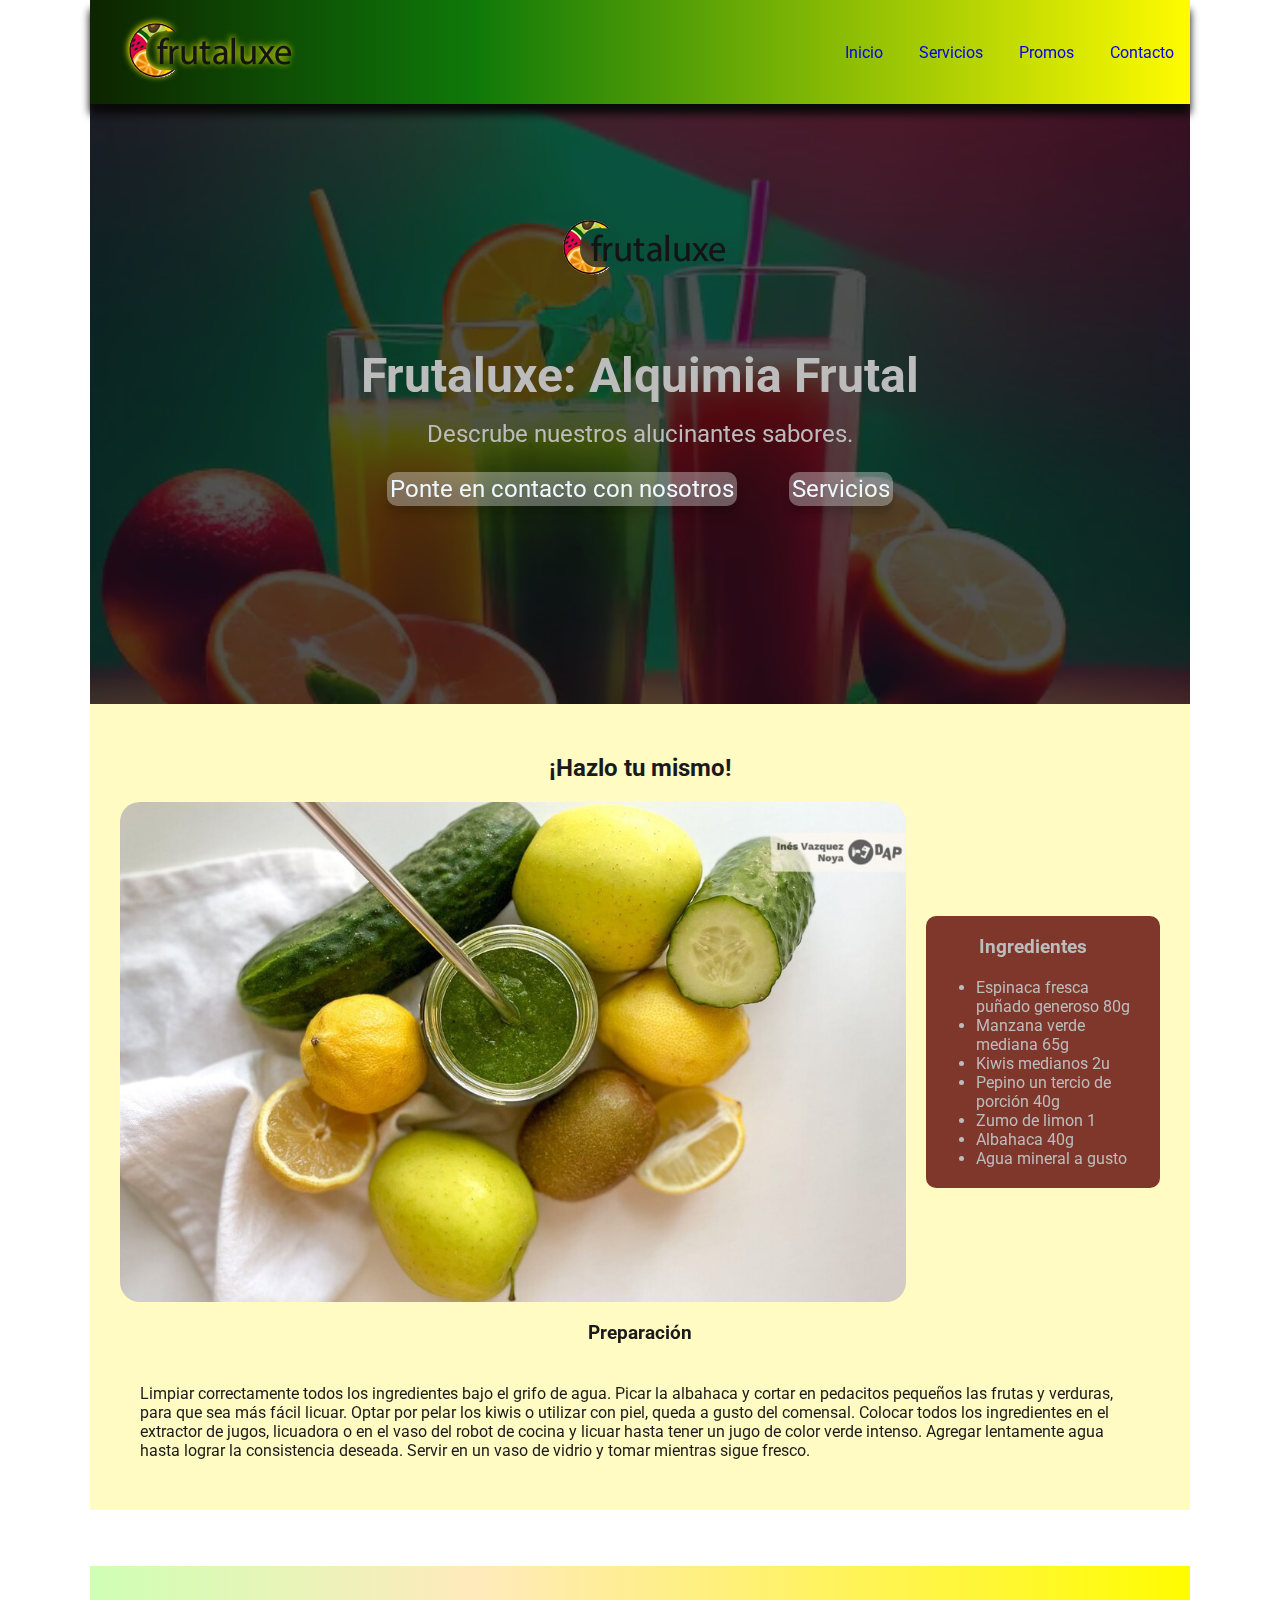
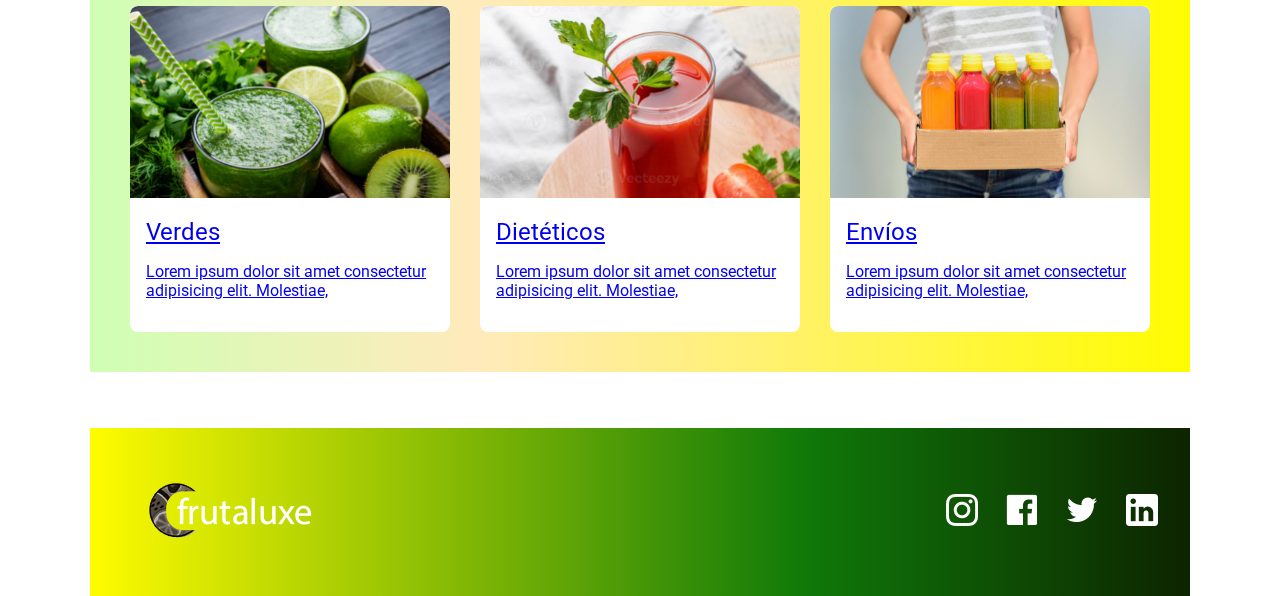
<file: index.html>
<!DOCTYPE html>
<html lang="en">
<head>
    <meta charset="UTF-8">
    <meta name="viewport" content="width=device-width, initial-scale=1.0">
    <title>Frutaluxe: Alquimia Frutal</title>
    <link rel="stylesheet" href="css/style.css">
</head>
<body>
    <header>
            <!-- logo empresa -->
            <a href="index.html">
                <img src="imgs/logo.png" alt="logo de oddity">
            </a>
            <!-- barra de navegacion -->
            <nav>
                <a href="index.html">Inicio</a>
                <a href="index.html#servicios">Servicios</a>
                <a href="promos.html">Promos</a>
                <a href="contacto.html">Contacto</a>
            </nav>
    </header>
    <main>
        <section class="hero">
            <video src="videos/video.mp4" autoplay muted loop class="background-video"></video>
            <div class="hero-content">           
                <img src="imgs/logo.png" alt="logo de oddity">
                <div class="hero-content-box">
                    <h1>Frutaluxe: Alquimia Frutal</h1>
                    <p>Descrube nuestros alucinantes sabores.</p>
                    <div id="botones">
                        <a href="mailto:info@frutaluxe.com" id="boton">Ponte en contacto con nosotros</a>
                        <a href="#servicios" id="boton">Servicios</a>
                    </div>
                </div>
            </div>
        </section>
        <section id="recetas">
            <h2>¡Hazlo tu mismo!</h2>
            <div class="hazlo-tu-mismo">
                <img src="imgs/zumo.jpg" alt="zumo">
                <div class="ingredientes">
                    <h3>Ingredientes</h3>
                    <ul>
                        <li>Espinaca fresca puñado generoso 80g</li>
                        <li>Manzana verde mediana 65g</li>
                        <li>Kiwis medianos 2u</li>
                        <li>Pepino un tercio de porción 40g</li>
                        <li>Zumo de limon 1</li>
                        <li>Albahaca 40g</li>
                        <li>Agua mineral a gusto</li>
                    </ul>
             </div>
            </div>
            <h3>Preparación</h3>
            <p>Limpiar correctamente todos los ingredientes bajo el grifo de agua. Picar la albahaca y cortar en pedacitos pequeños las frutas y verduras, para que sea más fácil licuar. Optar por pelar los kiwis o utilizar con piel, queda a gusto del comensal.

                Colocar todos los ingredientes en el extractor de jugos, licuadora o en el vaso del robot de cocina y licuar hasta tener un jugo de color verde intenso. Agregar lentamente agua hasta lograr la consistencia deseada. Servir en un vaso de vidrio y tomar mientras sigue fresco.</p>
        </section>
        <section id="servicios">
            <article><a href="#!"><img src="imgs/verde.jpeg" alt="Verdes">
            <h2>Verdes</h2>
            <p>Lorem ipsum dolor sit amet consectetur adipisicing elit. Molestiae, </p>
            </a></article>
            <article><a href="#!"><img src="imgs/dietetico.jpeg" alt="Dietéticos">
            <h2>Dietéticos</h2>
            <p>Lorem ipsum dolor sit amet consectetur adipisicing elit. Molestiae, </p>
            </a></article>
            <article><a href="envios.html"><img src="imgs/envios.jpeg" alt="Envíos">
            <h2>Envíos</h2>
            <p>Lorem ipsum dolor sit amet consectetur adipisicing elit. Molestiae, </p>
            </a></article>
        </section>
    </main>

    <footer>
        <a href="#!"><img src="imgs/logo_footer.png" alt="logo oddity"></a>
        <div>
            <a href="https://www.youtube.com/watch?v=dQw4w9WgXcQ&ab_channel=RickAstley" target="_blank"><img src="imgs/insta.png" alt="instagram logo"></a>
            <a href="#!"><img src="imgs/face.png" alt="facebook logo"></a>
            <a href="#!"><img src="imgs/twitter.png" alt="twitter logo"></a>
            <a href="#!"><img src="imgs/in.png" alt="instagram logo"></a>
        </div>
    </footer>
</body>
</html>
</file>
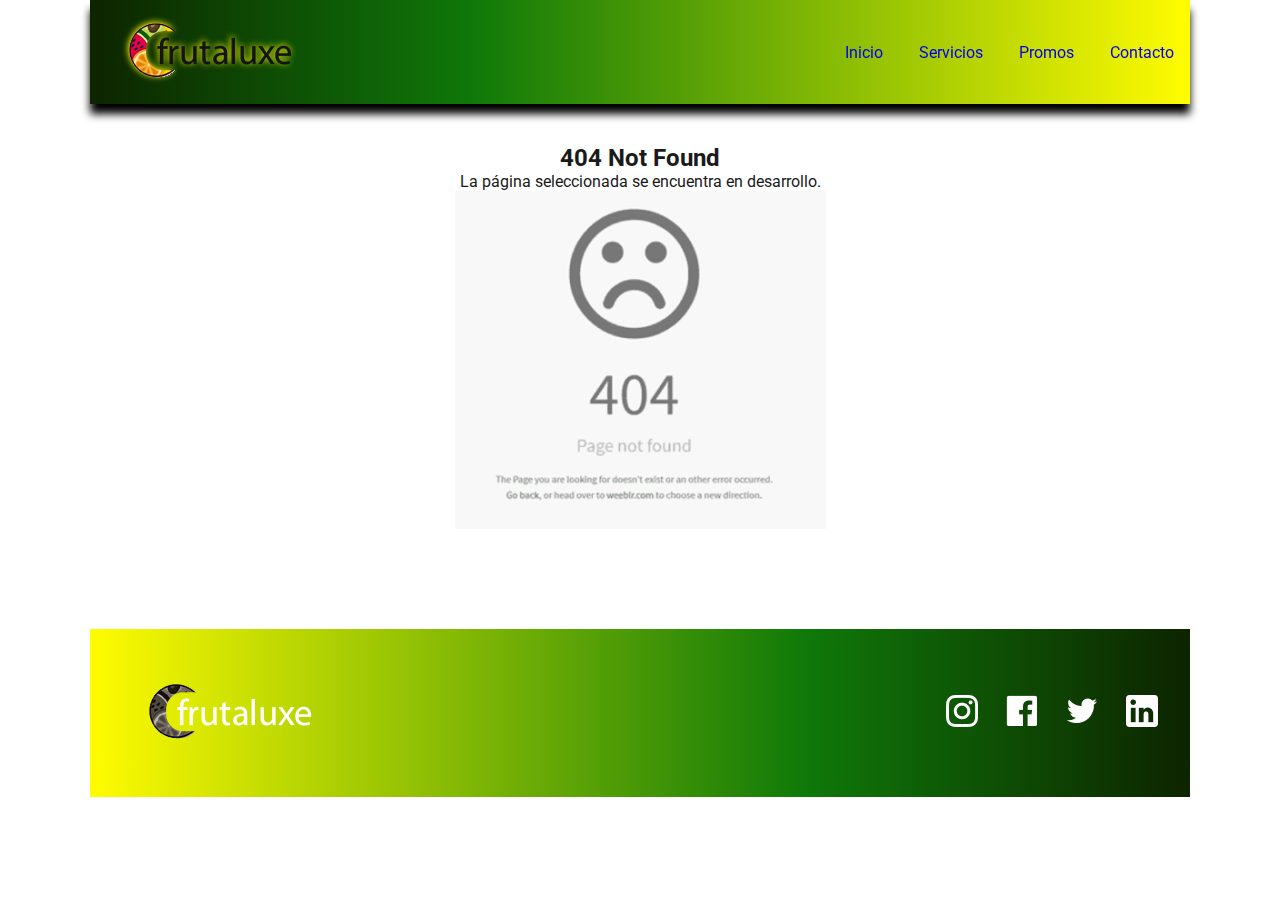
<file: contacto.html>
<!DOCTYPE html>
<html lang="en">
<head>
    <meta charset="UTF-8">
    <meta name="viewport" content="width=device-width, initial-scale=1.0">
    <title>Frutaluxe: Alquimia Frutal</title>
    <link rel="stylesheet" href="css/style.css">
</head>
<body>
    <header>
            <!-- logo empresa -->
            <a href="index.html">
                <img src="imgs/logo.png" alt="logo de oddity">
            </a>
            <!-- barra de navegacion -->
            <nav>
                <a href="index.html">Inicio</a>
                <a href="index.html#servicios">Servicios</a>
                <a href="promos.html">Promos</a>
                <a href="contacto.html">Contacto</a>
            </nav>
    </header>
    <section class="not-found">
        <h2>404 Not Found</h2>
        <p>La página seleccionada se encuentra en desarrollo.</p>
        <img src="imgs/404.png" alt="404 pagina no encontrada">
    </section>
    <footer>
        <a href="#!"><img src="imgs/logo_footer.png" alt="logo oddity"></a>
        <div>
            <a href="https://www.youtube.com/watch?v=dQw4w9WgXcQ&ab_channel=RickAstley" target="_blank"><img src="imgs/insta.png" alt="instagram logo"></a>
            <a href="#!"><img src="imgs/face.png" alt="facebook logo"></a>
            <a href="#!"><img src="imgs/twitter.png" alt="twitter logo"></a>
            <a href="#!"><img src="imgs/in.png" alt="instagram logo"></a>
        </div>
    </footer>
</body>
</html>
</file>
<file: css/style.css>
@import url('https://fonts.googleapis.com/css2?family=Figtree:wght@300&family=Roboto:wght@100&display=swap');

/* reseteo */

*{
    margin: 0px;
    padding: 0px;
    box-sizing: border-box;
}

body{
    font-family: 'Figtree', sans-serif;
    font-family: 'Roboto', sans-serif;
    color: #1a1a1a;
}

header{
    z-index: 0;
    width: 1100px;
    height: 104px;
    margin:auto;
    background: rgb(13,36,0);
    background: linear-gradient(90deg, rgba(13,36,0,1) 0%, rgba(15,121,9,1) 35%, rgba(255,252,0,1) 100%);
    display: flex;
    justify-content: space-between;
    align-items: center;
    filter: drop-shadow(0px 10px 4px rgb(0, 0, 0));
}

header nav{
    margin-right: 16px;
}

header img{
    filter:drop-shadow(-1px -1px 3px rgb(255, 251, 2));
}

header nav a{
    margin-left:32px;
    text-decoration: none;
}

header nav a:hover{
    background-color: rgba(0, 0, 0, 0.411);
    padding: 10px;
    transition: 0.8s;
    color:#ffffff;
    
}

main{
    width: 1100px;
    margin: auto;
}

.not-found{
    padding: 40px;
    text-align: center;
    margin-left:auto;
    margin-right:auto;

}

.hero{
    position: relative;
    margin: auto;
    width: 1100px;
    height: 600px;
    display: flex;
    align-items: center;
    justify-content: center;
    text-align: center;
    background-color: hsla(0, 0%, 5%, 0.712);
}

.background-video{
    object-fit:cover;
    position:absolute;
    width: 100%;
    height: 100%;
    z-index: -1;
}

.hero-content-box{
    margin:auto;
    display:flex;
    flex-direction: column;
    justify-content: start;
    padding: 64px;
    font-size: 150%;
    color:#bcbcbc;
    z-index: 1;
}

.hero-content-box h1{
    padding-bottom: 16px;
}

.hero-content-box h1:hover{
    transition: 0.8s;
    color:#ff7300;
    font-size:180%;
    filter:drop-shadow(0px 0px 10px rgb(0, 0, 0));

}

.hero-content-box h1:not(:hover){
    transition: 0.8s;
}

#botones{
    display: flex;
    justify-content: space-around;
    margin-top: 8px;
    margin-bottom: 8px;
}

#boton{
    color:aliceblue;
    background-color: hsla(0, 0%, 96%, 0.349);
    border-radius: 10px;
    margin: 16px;
    padding: 3px;
    text-decoration: none;
    filter: drop-shadow(0px 10px 4px rgba(0, 0, 0, 0.418));
}

#boton:hover{
    transition:0.8s;
    color:rgb(255, 255, 255);
    background-color: #ff7300;
}

#boton:not(:hover){
    transition:0.8s;
}

#servicios{
    margin-top: 56px;
    margin-bottom: 56px;
    background: rgb(207,255,180);
    background: linear-gradient(90deg, rgba(207,255,180,1) 0%, rgba(255,234,188,1) 35%, rgba(255,252,0,1) 100%);
    display: flex;
    justify-content: space-between;
    padding: 40px;
    
}

    #servicios article{
        position:relative;
        overflow: hidden;
        width: 320px;
        border-radius: 8px;
        background-color: #fff;
        transition: all 0.8s ease;
    }

    #servicios article:hover{
        transform: translateY(-10px);
        filter:drop-shadow(0px 10px 4px rgba(0, 0, 0, 0.418));
        
    }

        #servicios article img{
            border-radius: 8px 8px 0px 0px
        }

        #servicios h2{
            font-weight: 400;
            margin:16px;
            text-decoration: none;
        }

        #servicios p{
            margin:0px 16px 32px 16px;
            text-decoration: none;
        }

#recetas{
    margin-top: 56px;
    margin-bottom: 56px;
    height: auto;
    background-color: hsl(56, 100%, 88%);
    margin:auto;
    padding: 30px;
}

#recetas .hazlo-tu-mismo{
    display: flex;
    justify-content: center;
    align-items: center;
}

#recetas p{
    padding: 20px;
}

.ingredientes{
    margin-left: 20px;
    padding-right: 20px;
    padding-bottom: 20px;
    color: #bcbcbc;
    background-color: #5f0606cc;
    border-radius: 10px;
}

#recetas .hazlo-tu-mismo img{
    height: 500px;
    border-radius: 20px 20px 20px 20px;
    transition: all 0.8s ease;
}

#recetas .hazlo-tu-mismo img:hover{
    transform: translate(-10px);
    filter:drop-shadow(0px 10px 4px rgba(0, 0, 0, 0.418));
}


#recetas h2,h3{
    text-align: center;
    padding: 20px 20px 20px 20px;
}

#recetas li{
    margin-left: 50px;
}

footer{
    width: 1100px;
    height: 168px;
    background: rgb(13,36,0);
    background: linear-gradient(270deg, rgba(13,36,0,1) 0%, rgba(15,121,9,1) 35%, rgba(255,252,0,1) 100%);
    margin:56px auto 0px auto;
    display: flex;
    justify-content: space-between;
    align-items: center;
    padding:20px;
}

footer div a{
    margin: 12px;
}
</file>
